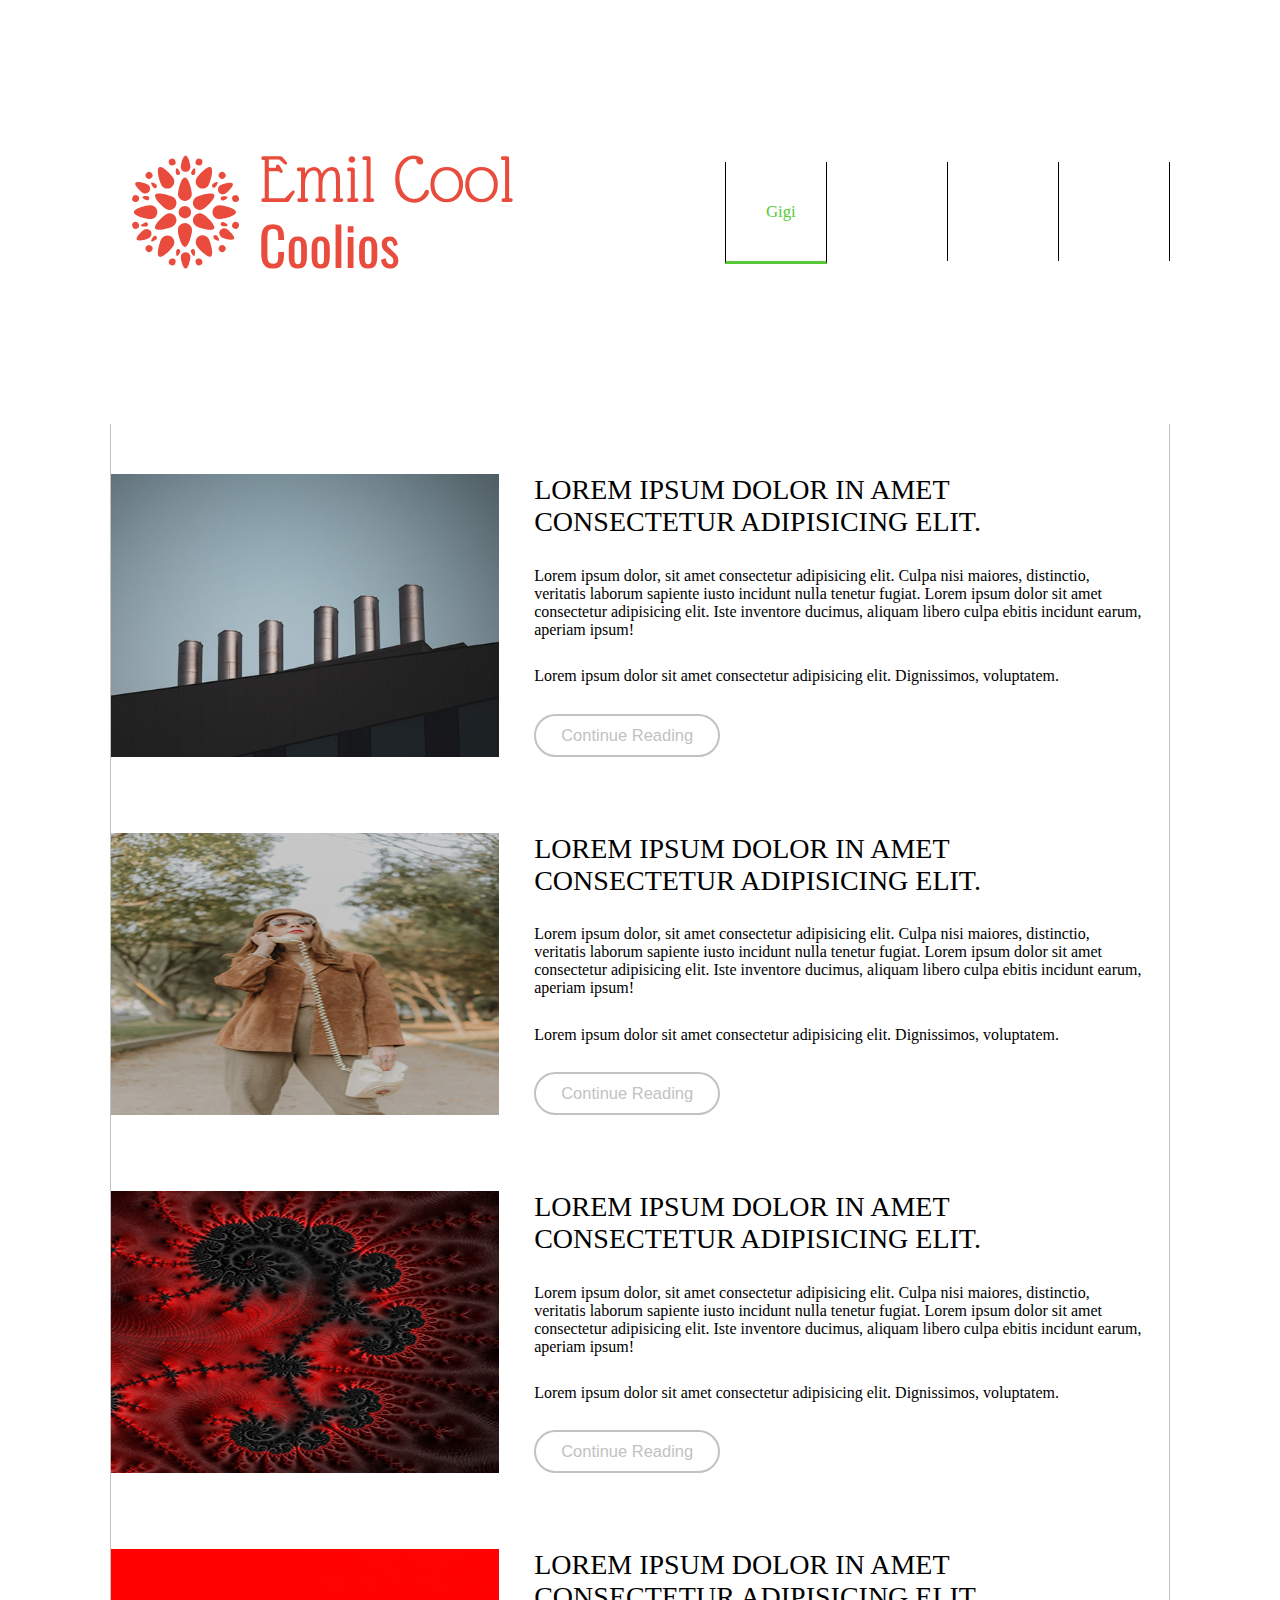
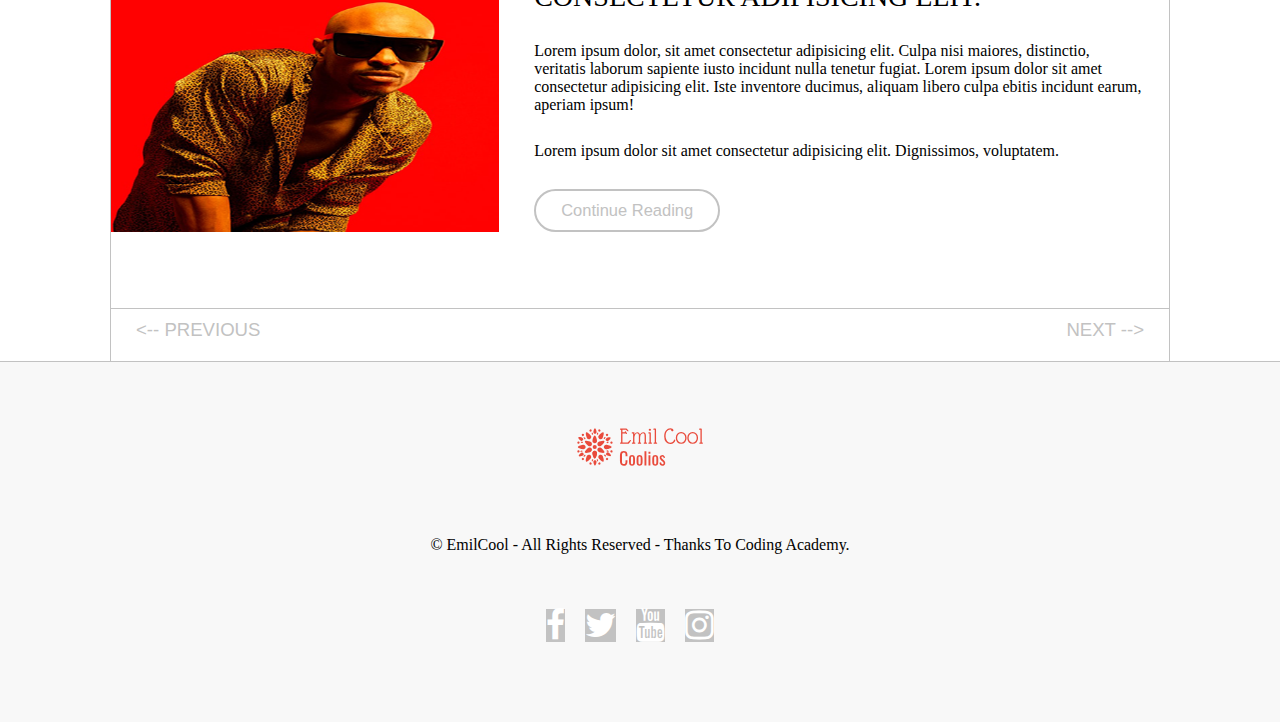
<file: index.html>
<!DOCTYPE html>
<html lang="en">

<head>
    <meta charset="UTF-8">
    <meta http-equiv="X-UA-Compatible" content="IE=edge">
    <meta name="viewport" content="width=device-width, initial-scale=1.0">
    <link rel="stylesheet" href="https://cdnjs.cloudflare.com/ajax/libs/font-awesome/4.7.0/css/font-awesome.min.css">
    <link rel="stylesheet" href="css/main.css">
    <title>Webiste</title>
</head>

<!-- making a photography web -->

<body>
    <div class="main-screen" onclick="toggleMenu()"></div>
    <div class="main-header-container bg-red">

        <header class="main-header  main-layout flex space-between align-center">
            <!-- <div class="logo"> -->
            <img src="assests/logo.svg" alt="" class="img-logo">
            <!-- </div> -->
            <nav class="main-nav">
                <ul class="main-nav clean-list flex">
                    <li><a class="clean-underline border-underline border-first-menu-item border-bottom" href="#">Gigi</a></li>
                    <li><a class="clean-underline border-underline" href="#">Hihi</a></li>
                    <li><a class="clean-underline border-underline" href="#">Jiji</a></li>
                    <li><a class="clean-underline border-underline" href="#">Kiki</a></li>
                </ul>
            </nav>
            <button class="fa fa-bars" onclick="toggleMenu()"></button>
        </header>
    </div>
    <div class="main-flex-container main-layout">
        <div id="myModal" class="modal">

            <!-- Modal content -->
            <div class="modal-content">
                <span class="close">&times;</span>
                <img class="img-modal" src="assests/img001.png" alt="" srcset="">
                <div class="text-position">

                    <h2 class="card-title">Lorem ipsum dolor in amet consectetur adipisicing elit.</h2>
                    <p class="card-text">Lorem ipsum dolor, sit amet consectetur adipisicing elit. Culpa nisi maiores, distinctio, veritatis laborum sapiente iusto incidunt nulla tenetur fugiat. Lorem ipsum dolor sit amet consectetur adipisicing elit. Iste inventore ducimus,
                        aliquam libero culpa ebitis incidunt earum, aperiam ipsum!</p>
                    <p class="card-text2"> Lorem ipsum dolor sit amet consectetur adipisicing elit. Dignissimos, voluptatem.</p>
                </div>
            </div>

        </div>

        <main class="main-content main-layout card-layout ">

            <div class="card flex">
                <img src="assests/img001.png" alt="" class="card-image">
                <div class="text-position flex flex-direction-c align-items-start space-between">

                    <h2 class="card-title">Lorem ipsum dolor in amet consectetur adipisicing elit.
                    </h2>
                    <p class="card-text">
                        Lorem ipsum dolor, sit amet consectetur adipisicing elit. Culpa nisi maiores, distinctio, veritatis laborum sapiente iusto incidunt nulla tenetur fugiat. Lorem ipsum dolor sit amet consectetur adipisicing elit. Iste inventore ducimus, aliquam libero culpa
                        ebitis incidunt earum, aperiam ipsum!
                    </p>
                    <p class="card-text2">
                        Lorem ipsum dolor sit amet consectetur adipisicing elit. Dignissimos, voluptatem.
                    </p>
                    <button class="card-button">Continue Reading</button>
                </div>
            </div>
            <div class="card flex">
                <img src="assests/img002.png" alt="" class="card-image">
                <div class="text-position flex flex-direction-c align-items-start space-between">

                    <h2 class="card-title">Lorem ipsum dolor in amet consectetur adipisicing elit.
                    </h2>
                    <p class="card-text">
                        Lorem ipsum dolor, sit amet consectetur adipisicing elit. Culpa nisi maiores, distinctio, veritatis laborum sapiente iusto incidunt nulla tenetur fugiat. Lorem ipsum dolor sit amet consectetur adipisicing elit. Iste inventore ducimus, aliquam libero culpa
                        ebitis incidunt earum, aperiam ipsum!
                    </p>
                    <p class="card-text2">
                        Lorem ipsum dolor sit amet consectetur adipisicing elit. Dignissimos, voluptatem.
                    </p>
                    <button class="card-button">Continue Reading</button>
                </div>
            </div>
            <div class="card flex">
                <img src="assests/img003.png" alt="" class="card-image">
                <div class="text-position flex flex-direction-c align-items-start space-between">

                    <h2 class="card-title">Lorem ipsum dolor in amet consectetur adipisicing elit.
                    </h2>
                    <p class="card-text">
                        Lorem ipsum dolor, sit amet consectetur adipisicing elit. Culpa nisi maiores, distinctio, veritatis laborum sapiente iusto incidunt nulla tenetur fugiat. Lorem ipsum dolor sit amet consectetur adipisicing elit. Iste inventore ducimus, aliquam libero culpa
                        ebitis incidunt earum, aperiam ipsum!
                    </p>
                    <p class="card-text2">
                        Lorem ipsum dolor sit amet consectetur adipisicing elit. Dignissimos, voluptatem.
                    </p>
                    <button class="card-button">Continue Reading</button>
                </div>
            </div>
            <div class="card flex">
                <img src="assests/img004.png" alt="" class="card-image">
                <div class="text-position flex flex-direction-c align-items-start space-between">

                    <h2 class="card-title">Lorem ipsum dolor in amet consectetur adipisicing elit.
                    </h2>
                    <p class="card-text">
                        Lorem ipsum dolor, sit amet consectetur adipisicing elit. Culpa nisi maiores, distinctio, veritatis laborum sapiente iusto incidunt nulla tenetur fugiat. Lorem ipsum dolor sit amet consectetur adipisicing elit. Iste inventore ducimus, aliquam libero culpa
                        ebitis incidunt earum, aperiam ipsum!
                    </p>
                    <p class="card-text2">
                        Lorem ipsum dolor sit amet consectetur adipisicing elit. Dignissimos, voluptatem.
                    </p>
                    <button class="card-button">Continue Reading</button>
                </div>
            </div>
        </main>
    </div>


    <section class="pagination main-layout flex space-between border ">
        <button class="previous inline-start "><-- Previous</button>
        <button class="next line-end">Next --></button>
    </section>
    <div class="footer bg-clr">
        <footer class="main-layout flex flex-direction-c justtify-center align-center">
            <div class="logo-footer">
                <img src="assests/logo.svg" alt="" class="img-logo">
            </div>
            <p class="copy-right">&copy; EmilCool - all Rights Reserved - thanks to coding academy.</p>

            <div class="social-container">
                <ul class="flex clean-list clean-underline ">
                    <li>
                        <a href="#" class="fa fa-facebook margin-fa clean-underline1"></a>
                    </li>
                    <li>
                        <a href="#" class="fa fa-twitter margin-fa clean-underline1"></a>
                    </li>
                    <li>
                        <a href="#" class="fa fa-youtube margin-fa clean-underline1"></a>
                    </li>
                    <li>
                        <a href="#" class="fa fa-instagram margin-fa clean-underline1"></a>
                    </li>
                </ul>
            </div>
        </footer>
    </div>
    <script>
        function toggleMenu() {
            document.body.classList.toggle('menu-open');
        }
        var modal = document.getElementById("myModal");
        var btn = document.querySelectorAll(".card-button").forEach(button => {
            button.addEventListener('click', () => {
                modal.style.display = "block";
            });
        });
        var span = document.getElementsByClassName("close")[0];
        span.onclick = function() {
            modal.style.display = "none";
        }
        window.onclick = function(event) {
            if (event.target == modal) {
                modal.style.display = "none";
            }
        }
    </script>

</body>

</html>
</file>
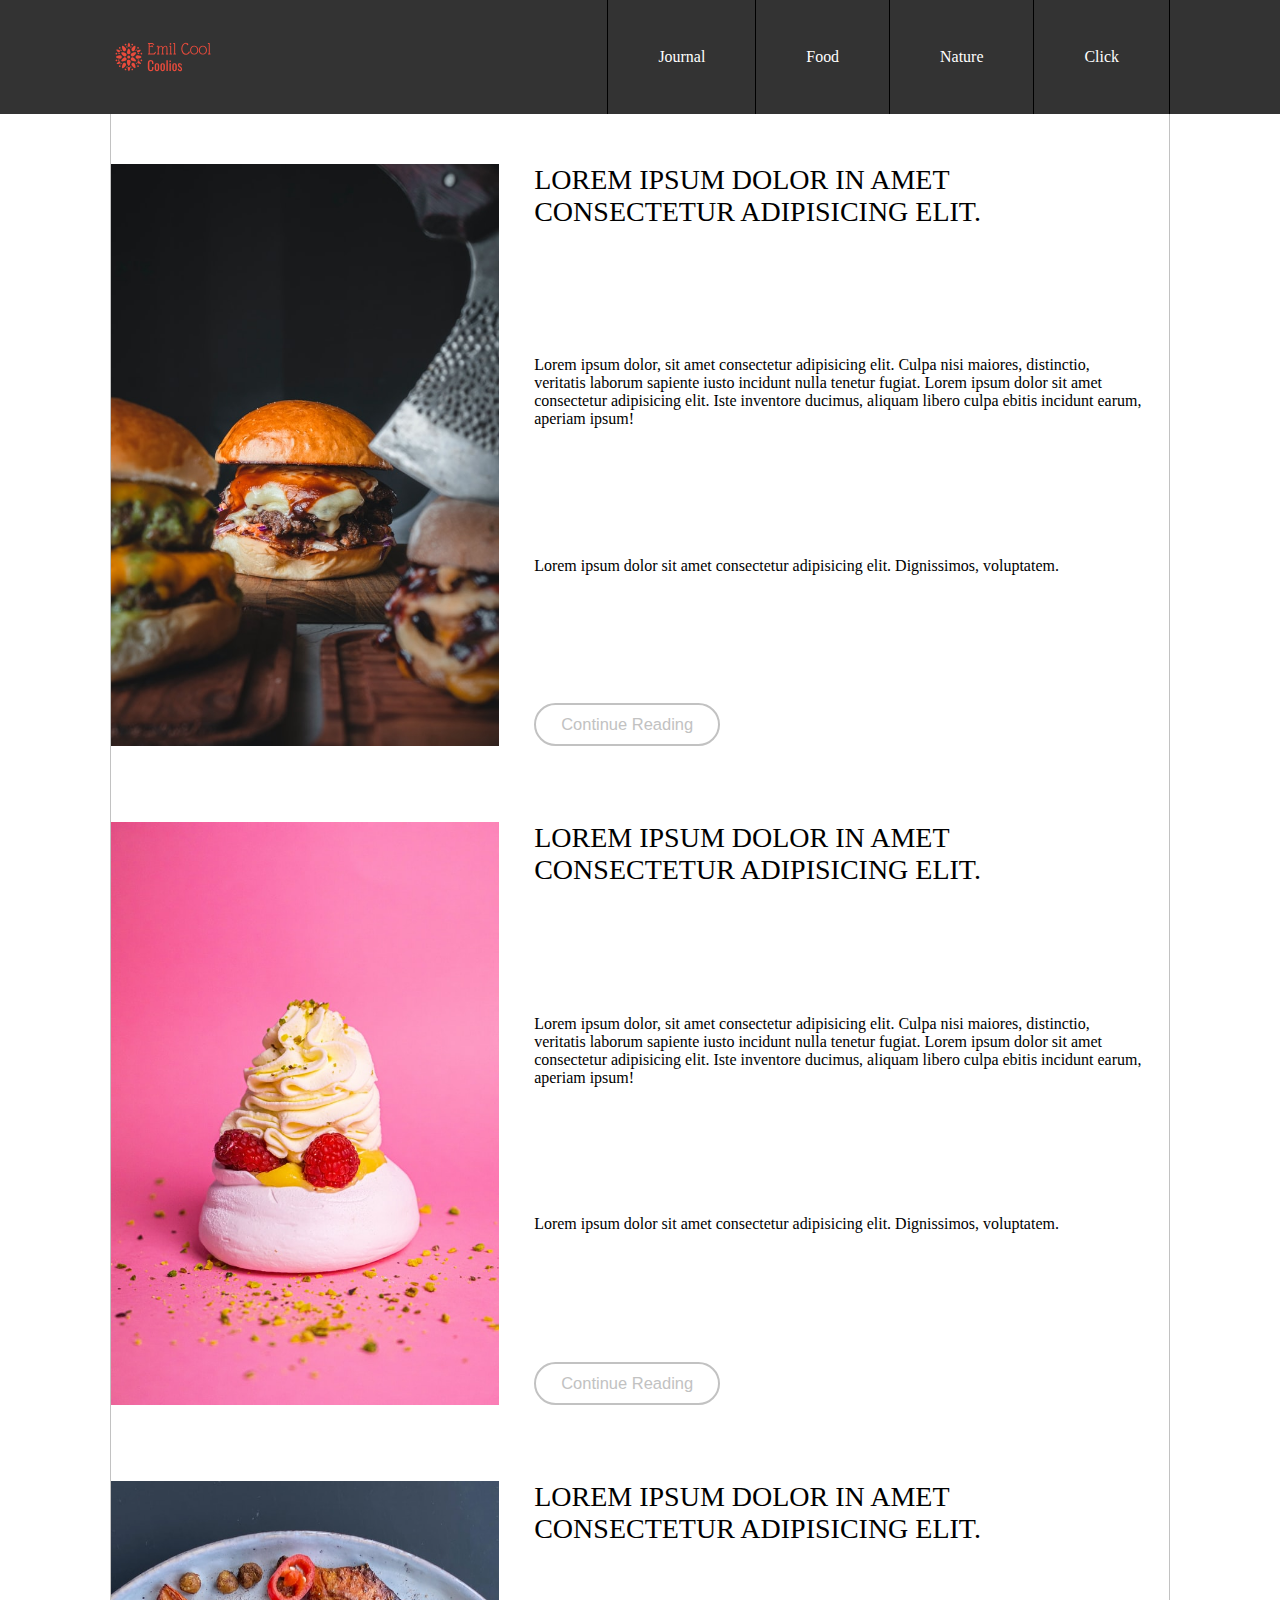
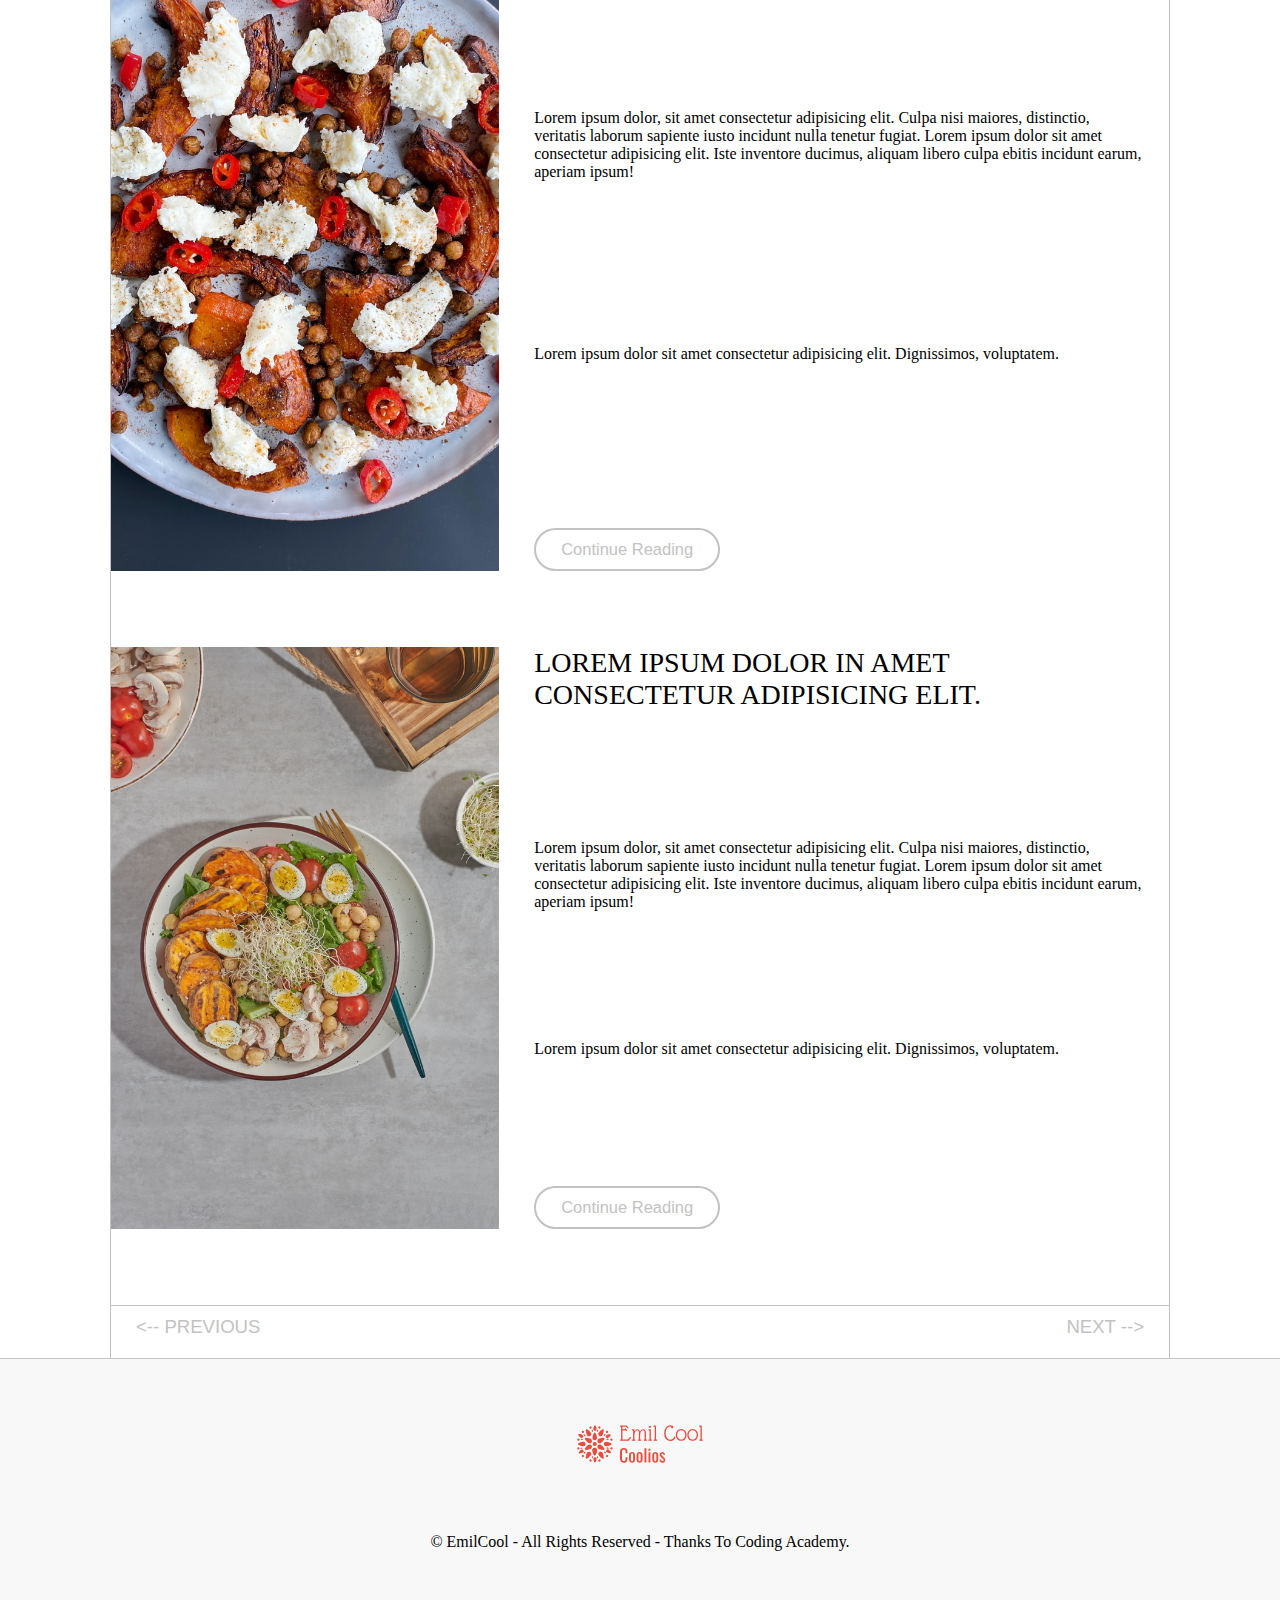
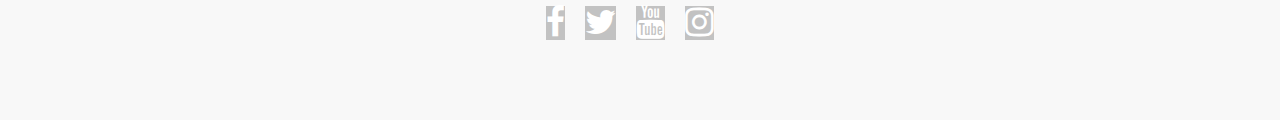
<file: food.html>
<!DOCTYPE html>
<html lang="en">

<head>
    <meta charset="UTF-8">
    <meta http-equiv="X-UA-Compatible" content="IE=edge">
    <meta name="viewport" content="width=device-width, initial-scale=1.0">
    <link rel="stylesheet" href="https://cdnjs.cloudflare.com/ajax/libs/font-awesome/4.7.0/css/font-awesome.min.css">
    <link rel="stylesheet" href="css/main.css">
    <title>Webiste</title>
</head>

<!-- making a photography web -->

<body>
    <div class="main-screen" onclick="toggleMenu()"></div>
    <div class="main-header-container bg-black">

        <header class="main-header  main-layout flex space-between align-center">
            <img src="assests/logo.svg" alt="" class="img-logo-header">
            <nav class="main-nav">
                <ul class="main-nav flex">
                    <li onclick="marked()" class="menu-item"><a href="index.html">Journal</a></li>
                    <li class="menu-item"><a href="#">Food</a></li>
                    <li class="menu-item"><a href="nature.html">Nature</a></li>
                    <li class="menu-item"><a href="#">Click</a></li>
                </ul>
            </nav>
            <button class="fa fa-bars" onclick="toggleMenu()"></button>
        </header>
    </div>
    <div class="main-flex-container main-layout">
        <div id="myModal" class="modal">

            <!-- Modal content -->
            <div class="modal-content">
                <span class="close">&times;</span>
                <img class="img-modal" src="assests/img001.png" alt="" srcset="">
                <div class="text-position">

                    <h2 class="card-title">Lorem ipsum dolor in amet consectetur adipisicing elit.</h2>
                    <p class="card-text">Lorem ipsum dolor, sit amet consectetur adipisicing elit. Culpa nisi maiores, distinctio, veritatis laborum sapiente iusto incidunt nulla tenetur fugiat. Lorem ipsum dolor sit amet consectetur adipisicing elit. Iste inventore ducimus,
                        aliquam libero culpa ebitis incidunt earum, aperiam ipsum!</p>
                    <p class="card-text2"> Lorem ipsum dolor sit amet consectetur adipisicing elit. Dignissimos, voluptatem.</p>
                </div>
            </div>

        </div>

        <main class="main-content main-layout card-layout ">

            <div class="card flex">
                <img src="assests/food001.jpg" alt="" class="card-image">
                <div class="text-position flex flex-direction-c align-items-start space-between">

                    <h2 class="card-title">Lorem ipsum dolor in amet consectetur adipisicing elit.
                    </h2>
                    <p class="card-text">
                        Lorem ipsum dolor, sit amet consectetur adipisicing elit. Culpa nisi maiores, distinctio, veritatis laborum sapiente iusto incidunt nulla tenetur fugiat. Lorem ipsum dolor sit amet consectetur adipisicing elit. Iste inventore ducimus, aliquam libero culpa
                        ebitis incidunt earum, aperiam ipsum!
                    </p>
                    <p class="card-text2">
                        Lorem ipsum dolor sit amet consectetur adipisicing elit. Dignissimos, voluptatem.
                    </p>
                    <button class="card-button">Continue Reading</button>
                </div>
            </div>
            <div class="card flex">
                <img src="assests/food002.jpg" alt="" class="card-image">
                <div class="text-position flex flex-direction-c align-items-start space-between">

                    <h2 class="card-title">Lorem ipsum dolor in amet consectetur adipisicing elit.
                    </h2>
                    <p class="card-text">
                        Lorem ipsum dolor, sit amet consectetur adipisicing elit. Culpa nisi maiores, distinctio, veritatis laborum sapiente iusto incidunt nulla tenetur fugiat. Lorem ipsum dolor sit amet consectetur adipisicing elit. Iste inventore ducimus, aliquam libero culpa
                        ebitis incidunt earum, aperiam ipsum!
                    </p>
                    <p class="card-text2">
                        Lorem ipsum dolor sit amet consectetur adipisicing elit. Dignissimos, voluptatem.
                    </p>
                    <button class="card-button">Continue Reading</button>
                </div>
            </div>
            <div class="card flex">
                <img src="assests/food003.jpg" alt="" class="card-image">
                <div class="text-position flex flex-direction-c align-items-start space-between">

                    <h2 class="card-title">Lorem ipsum dolor in amet consectetur adipisicing elit.
                    </h2>
                    <p class="card-text">
                        Lorem ipsum dolor, sit amet consectetur adipisicing elit. Culpa nisi maiores, distinctio, veritatis laborum sapiente iusto incidunt nulla tenetur fugiat. Lorem ipsum dolor sit amet consectetur adipisicing elit. Iste inventore ducimus, aliquam libero culpa
                        ebitis incidunt earum, aperiam ipsum!
                    </p>
                    <p class="card-text2">
                        Lorem ipsum dolor sit amet consectetur adipisicing elit. Dignissimos, voluptatem.
                    </p>
                    <button class="card-button">Continue Reading</button>
                </div>
            </div>
            <div class="card flex">
                <img src="assests/food004.jpg" alt="" class="card-image">
                <div class="text-position flex flex-direction-c align-items-start space-between">

                    <h2 class="card-title">Lorem ipsum dolor in amet consectetur adipisicing elit.
                    </h2>
                    <p class="card-text">
                        Lorem ipsum dolor, sit amet consectetur adipisicing elit. Culpa nisi maiores, distinctio, veritatis laborum sapiente iusto incidunt nulla tenetur fugiat. Lorem ipsum dolor sit amet consectetur adipisicing elit. Iste inventore ducimus, aliquam libero culpa
                        ebitis incidunt earum, aperiam ipsum!
                    </p>
                    <p class="card-text2">
                        Lorem ipsum dolor sit amet consectetur adipisicing elit. Dignissimos, voluptatem.
                    </p>
                    <button class="card-button">Continue Reading</button>
                </div>
            </div>
        </main>
    </div>


    <section class="pagination main-layout flex space-between border ">
        <button class="previous inline-start "><-- Previous</button>
        <button class="next line-end">Next --></button>
    </section>
    <div class="footer bg-clr">
        <footer class="main-layout flex flex-direction-c justtify-center align-center">
            <div class="logo-footer">
                <img src="assests/logo.svg" alt="" class="img-logo">
            </div>
            <p class="copy-right">&copy; EmilCool - all Rights Reserved - thanks to coding academy.</p>

            <div class="social-container">
                <ul class="flex clean-list clean-underline ">
                    <li>
                        <a href="" class="fa fa-facebook margin-fa clean-underline1"></a>
                    </li>
                    <li>
                        <a href="" class="fa fa-twitter margin-fa clean-underline1"></a>
                    </li>
                    <li>
                        <a href="" class="fa fa-youtube margin-fa clean-underline1"></a>
                    </li>
                    <li>
                        <a href="" class="fa fa-instagram margin-fa clean-underline1"></a>
                    </li>
                </ul>
            </div>
        </footer>
    </div>
    <script>
        function toggleMenu() {
            document.body.classList.toggle('menu-open');
        }
        var modal = document.getElementById("myModal");
        var btn = document.querySelectorAll(".card-button").forEach(button => {
            button.addEventListener('click', () => {
                modal.style.display = "block";
            });
        });
        var span = document.getElementsByClassName("close")[0];
        span.onclick = function() {
            modal.style.display = "none";
        }
        window.onclick = function(event) {
            if (event.target == modal) {
                modal.style.display = "none";
            }
        }

        function marked() {
            var mark = document.querySelector('.menu-item');
            mark.classList.toggle('marked');


        }
    </script>

</body>

</html>
</file>
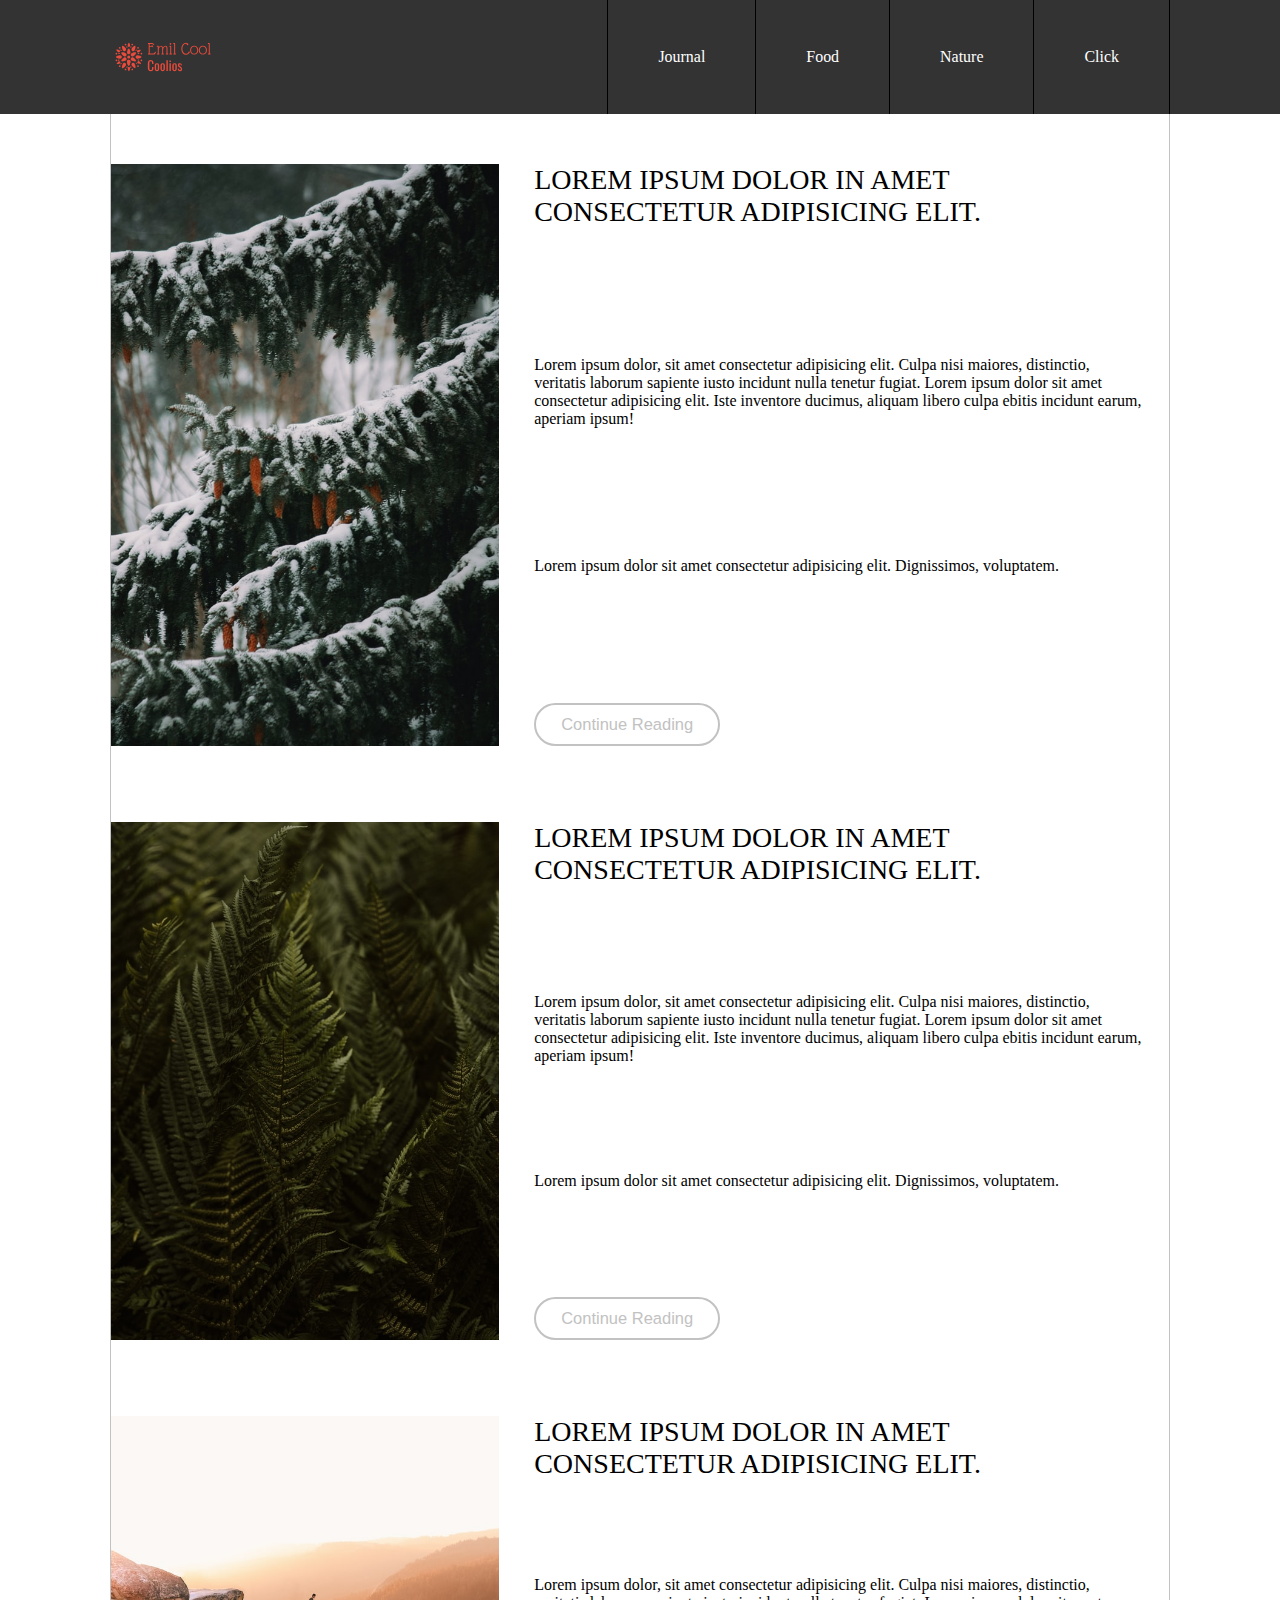
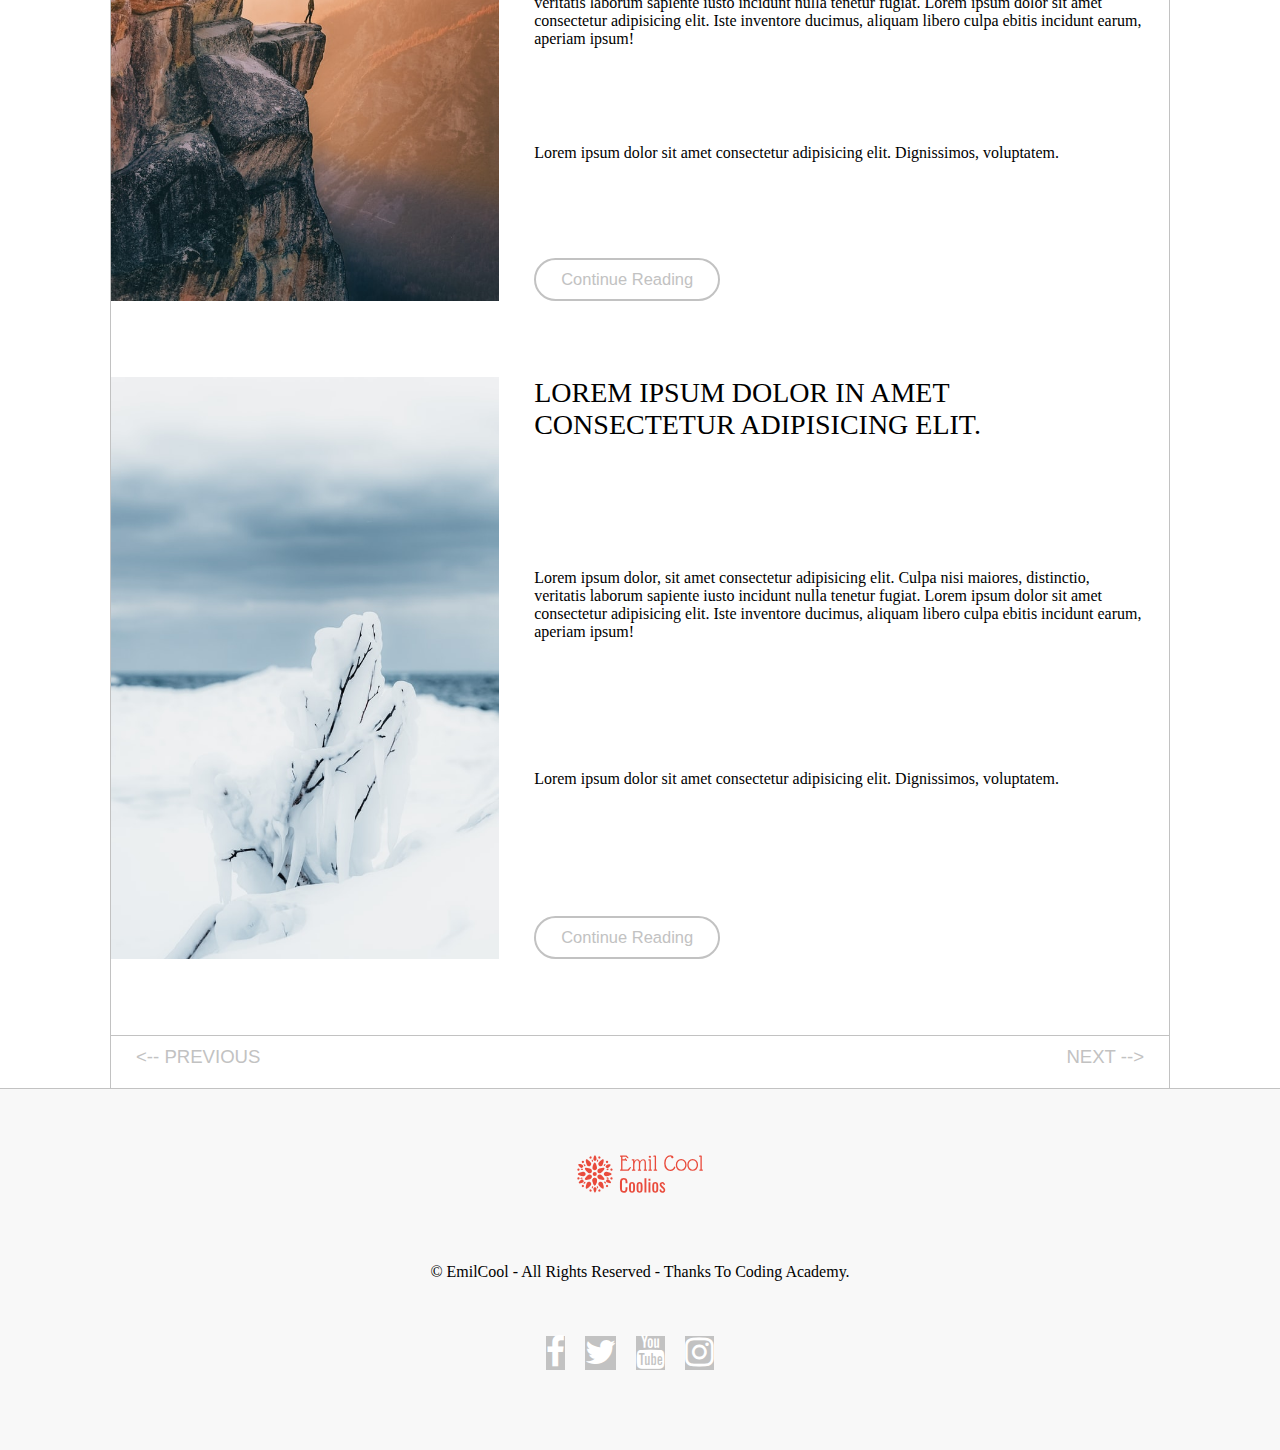
<file: nature.html>
<!DOCTYPE html>
<html lang="en">

<head>
    <meta charset="UTF-8">
    <meta http-equiv="X-UA-Compatible" content="IE=edge">
    <meta name="viewport" content="width=device-width, initial-scale=1.0">
    <link rel="stylesheet" href="https://cdnjs.cloudflare.com/ajax/libs/font-awesome/4.7.0/css/font-awesome.min.css">
    <link rel="stylesheet" href="css/main.css">
    <title>Webiste</title>
</head>

<!-- making a photography web -->

<body>
    <div class="main-screen" onclick="toggleMenu()"></div>
    <div class="main-header-container bg-black">

        <header class="main-header  main-layout flex space-between align-center">
            <img src="assests/logo.svg" alt="" class="img-logo-header">
            <nav class="main-nav">
                <ul class="main-nav flex">
                    <li onclick="marked()" class="menu-item"><a href="index.html">Journal</a></li>
                    <li class="menu-item"><a href="food.html">Food</a></li>
                    <li class="menu-item"><a href="#">Nature</a></li>
                    <li class="menu-item"><a href="#">Click</a></li>
                </ul>
            </nav>
            <button class="fa fa-bars" onclick="toggleMenu()"></button>
        </header>
    </div>
    <div class="main-flex-container main-layout">
        <div id="myModal" class="modal">

            <!-- Modal content -->
            <div class="modal-content">
                <span class="close">&times;</span>
                <img class="img-modal" src="assests/img001.png" alt="" srcset="">
                <div class="text-position">

                    <h2 class="card-title">Lorem ipsum dolor in amet consectetur adipisicing elit.</h2>
                    <p class="card-text">Lorem ipsum dolor, sit amet consectetur adipisicing elit. Culpa nisi maiores, distinctio, veritatis laborum sapiente iusto incidunt nulla tenetur fugiat. Lorem ipsum dolor sit amet consectetur adipisicing elit. Iste inventore ducimus,
                        aliquam libero culpa ebitis incidunt earum, aperiam ipsum!</p>
                    <p class="card-text2"> Lorem ipsum dolor sit amet consectetur adipisicing elit. Dignissimos, voluptatem.</p>
                </div>
            </div>

        </div>

        <main class="main-content main-layout card-layout ">

            <div class="card flex">
                <img src="assests/nature001.jpg" alt="" class="card-image">
                <div class="text-position flex flex-direction-c align-items-start space-between">

                    <h2 class="card-title">Lorem ipsum dolor in amet consectetur adipisicing elit.
                    </h2>
                    <p class="card-text">
                        Lorem ipsum dolor, sit amet consectetur adipisicing elit. Culpa nisi maiores, distinctio, veritatis laborum sapiente iusto incidunt nulla tenetur fugiat. Lorem ipsum dolor sit amet consectetur adipisicing elit. Iste inventore ducimus, aliquam libero culpa
                        ebitis incidunt earum, aperiam ipsum!
                    </p>
                    <p class="card-text2">
                        Lorem ipsum dolor sit amet consectetur adipisicing elit. Dignissimos, voluptatem.
                    </p>
                    <button class="card-button">Continue Reading</button>
                </div>
            </div>
            <div class="card flex">
                <img src="assests/nature002.jpg" alt="" class="card-image">
                <div class="text-position flex flex-direction-c align-items-start space-between">

                    <h2 class="card-title">Lorem ipsum dolor in amet consectetur adipisicing elit.
                    </h2>
                    <p class="card-text">
                        Lorem ipsum dolor, sit amet consectetur adipisicing elit. Culpa nisi maiores, distinctio, veritatis laborum sapiente iusto incidunt nulla tenetur fugiat. Lorem ipsum dolor sit amet consectetur adipisicing elit. Iste inventore ducimus, aliquam libero culpa
                        ebitis incidunt earum, aperiam ipsum!
                    </p>
                    <p class="card-text2">
                        Lorem ipsum dolor sit amet consectetur adipisicing elit. Dignissimos, voluptatem.
                    </p>
                    <button class="card-button">Continue Reading</button>
                </div>
            </div>
            <div class="card flex">
                <img src="assests/nature003.jpg" alt="" class="card-image">
                <div class="text-position flex flex-direction-c align-items-start space-between">

                    <h2 class="card-title">Lorem ipsum dolor in amet consectetur adipisicing elit.
                    </h2>
                    <p class="card-text">
                        Lorem ipsum dolor, sit amet consectetur adipisicing elit. Culpa nisi maiores, distinctio, veritatis laborum sapiente iusto incidunt nulla tenetur fugiat. Lorem ipsum dolor sit amet consectetur adipisicing elit. Iste inventore ducimus, aliquam libero culpa
                        ebitis incidunt earum, aperiam ipsum!
                    </p>
                    <p class="card-text2">
                        Lorem ipsum dolor sit amet consectetur adipisicing elit. Dignissimos, voluptatem.
                    </p>
                    <button class="card-button">Continue Reading</button>
                </div>
            </div>
            <div class="card flex">
                <img src="assests/nature004.jpg" alt="" class="card-image">
                <div class="text-position flex flex-direction-c align-items-start space-between">

                    <h2 class="card-title">Lorem ipsum dolor in amet consectetur adipisicing elit.
                    </h2>
                    <p class="card-text">
                        Lorem ipsum dolor, sit amet consectetur adipisicing elit. Culpa nisi maiores, distinctio, veritatis laborum sapiente iusto incidunt nulla tenetur fugiat. Lorem ipsum dolor sit amet consectetur adipisicing elit. Iste inventore ducimus, aliquam libero culpa
                        ebitis incidunt earum, aperiam ipsum!
                    </p>
                    <p class="card-text2">
                        Lorem ipsum dolor sit amet consectetur adipisicing elit. Dignissimos, voluptatem.
                    </p>
                    <button class="card-button">Continue Reading</button>
                </div>
            </div>
        </main>
    </div>


    <section class="pagination main-layout flex space-between border ">
        <button class="previous inline-start "><-- Previous</button>
        <button class="next line-end">Next --></button>
    </section>
    <div class="footer bg-clr">
        <footer class="main-layout flex flex-direction-c justtify-center align-center">
            <div class="logo-footer">
                <img src="assests/logo.svg" alt="" class="img-logo">
            </div>
            <p class="copy-right">&copy; EmilCool - all Rights Reserved - thanks to coding academy.</p>

            <div class="social-container">
                <ul class="flex clean-list clean-underline ">
                    <li>
                        <a href="" class="fa fa-facebook margin-fa clean-underline1"></a>
                    </li>
                    <li>
                        <a href="" class="fa fa-twitter margin-fa clean-underline1"></a>
                    </li>
                    <li>
                        <a href="" class="fa fa-youtube margin-fa clean-underline1"></a>
                    </li>
                    <li>
                        <a href="" class="fa fa-instagram margin-fa clean-underline1"></a>
                    </li>
                </ul>
            </div>
        </footer>
    </div>
    <script>
        function toggleMenu() {
            document.body.classList.toggle('menu-open');
        }
        var modal = document.getElementById("myModal");
        var btn = document.querySelectorAll(".card-button").forEach(button => {
            button.addEventListener('click', () => {
                modal.style.display = "block";
            });
        });
        var span = document.getElementsByClassName("close")[0];
        span.onclick = function() {
            modal.style.display = "none";
        }
        window.onclick = function(event) {
            if (event.target == modal) {
                modal.style.display = "none";
            }
        }

        function marked() {
            var mark = document.querySelector('.menu-item');
            mark.classList.toggle('marked');


        }
    </script>

</body>

</html>
</file>
<file: css/main.css>
/* SETUP  */

@import 'setup/vars.css';
@import 'setup/typography.css';

/* COMPONENTS */

@import 'components/cards.css';
@import 'components/main-header.css';
@import 'components/pagination.css';
@import 'components/footer.css';
@import 'components/screen.css';
@import 'components/modal.css';

/* BASE */

@import 'basic/layouts.css';
@import 'basic/base.css';
@import 'basic/helpers.css';
@import 'basic/mq.css';
</file>
